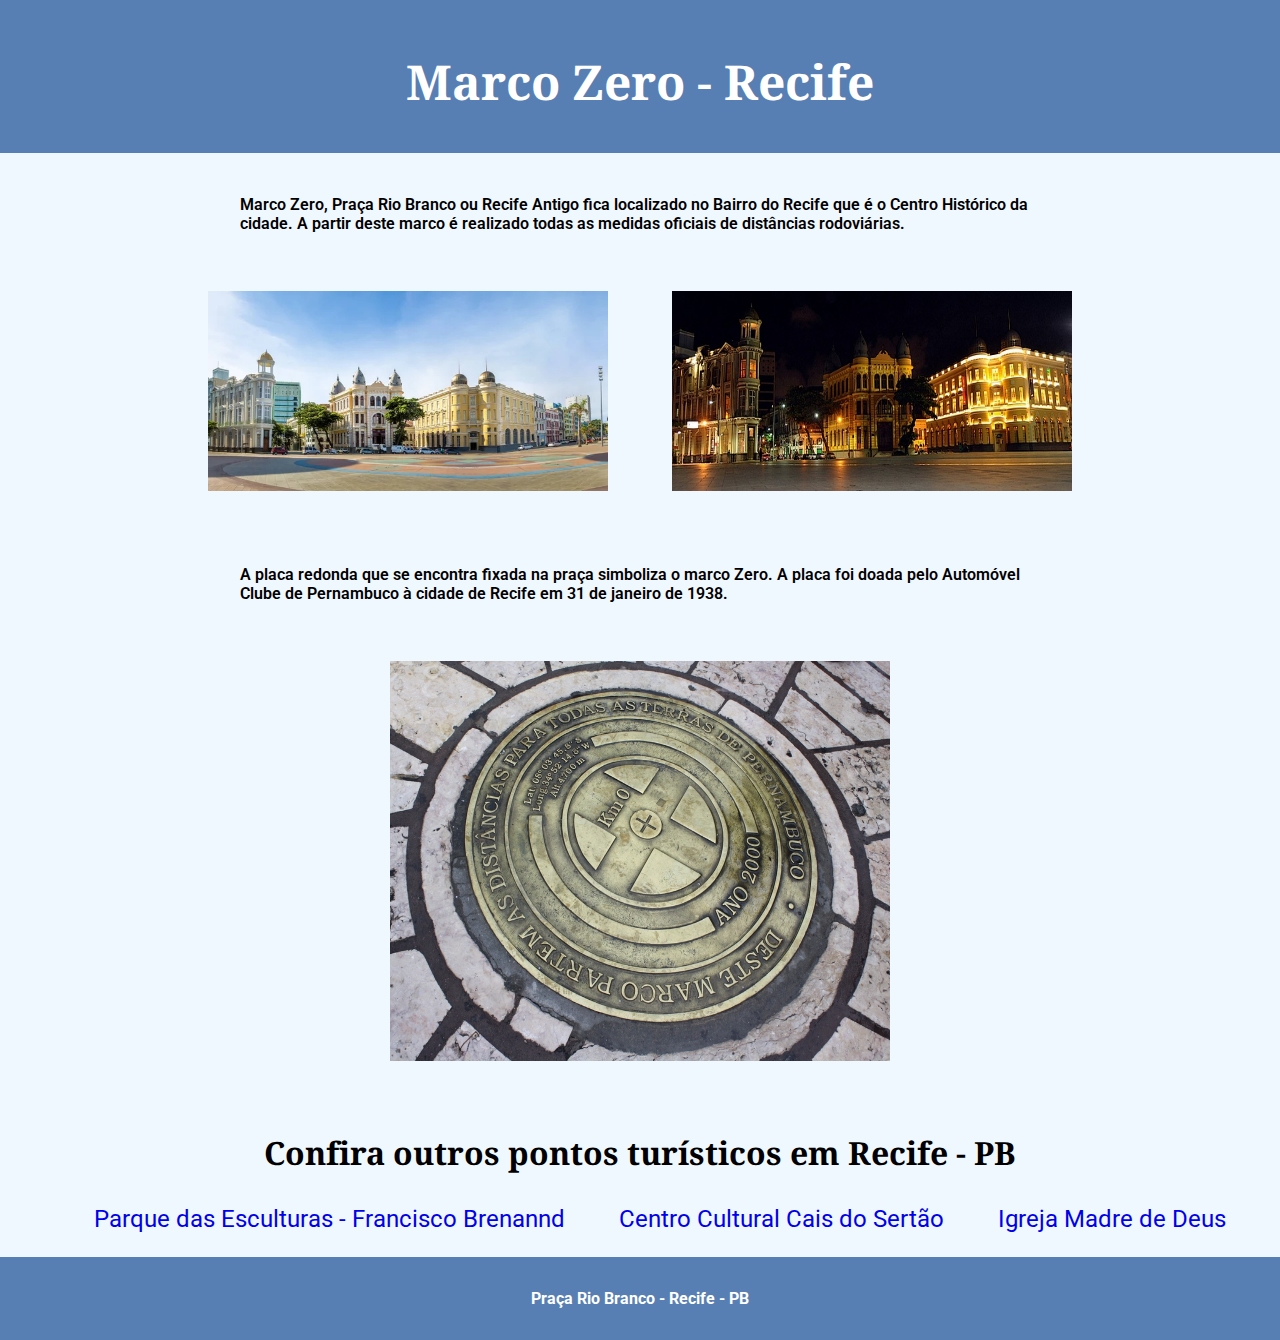
<file: marco_zero/index.html>
<!DOCTYPE html>
<html lang="en">

<head>
    <meta charset="UTF-8">
    <meta http-equiv="X-UA-Compatible" content="IE=edge">
    <meta name="viewport" content="width=device-width, initial-scale=1.0">
    <link rel="stylesheet" href="./css/style.css">
    <title>Home</title>

    <!-- Google Fonts -->
    <link rel="preconnect" href="https://fonts.googleapis.com">
    <link rel="preconnect" href="https://fonts.gstatic.com" crossorigin>
    <link
        href="https://fonts.googleapis.com/css2?family=Noto+Serif+Khojki:wght@400;500&family=Roboto:ital,wght@1,300&display=swap"
        rel="stylesheet">
</head>

<body id="container">

    <header>
        <h1 class="title">Marco Zero - Recife</h1>
    </header>

    <main>
        <section>
            <p>
                Marco Zero, Praça Rio Branco ou Recife Antigo fica localizado no Bairro do Recife que é o Centro
                Histórico da cidade.
                A partir deste marco é realizado todas as medidas oficiais de distâncias rodoviárias.
            </p>
            <div class="image-div">
                <img class="image" src="./img/praca-rio-branco.jpg"
                    alt="Imagem Praça Rio Branco em Recife no Pernambuco durante o dia" width="400" height="200">
                <img class="image" src="./img/praca-marco-zero.jpg"
                    alt="Imagem Praça Rio Branco em Recife no Pernambuco durante a noite" width="400" height="200">
            </div>
        </section>
        <section>
            <p>
                A placa redonda que se encontra fixada na praça simboliza o marco Zero.
                A placa foi doada pelo Automóvel Clube de Pernambuco à cidade de Recife em 31 de janeiro de 1938.
            </p>

            <div class="image-div">
                <img class="image" src="./img/marco-zero.png" alt="Placa redonda que simboliza o Marco Zero" width="500"
                    height="400">
            </div>
        </section>
        <section>
            <h2 class="subtitle">Confira outros pontos turísticos em Recife - PB</h2>
            <ul>
                <li><a href="./parque.html">Parque das Esculturas - Francisco Brenannd</a></li>
                <li><a href="./museu.html">Centro Cultural Cais do Sertão</a></li>
                <li><a href="./igreja.html">Igreja Madre de Deus</a></li>
            </ul>
        </section>
    </main>

    <footer>
        Praça Rio Branco - Recife - PB
    </footer>
</body>

</html>
</file>
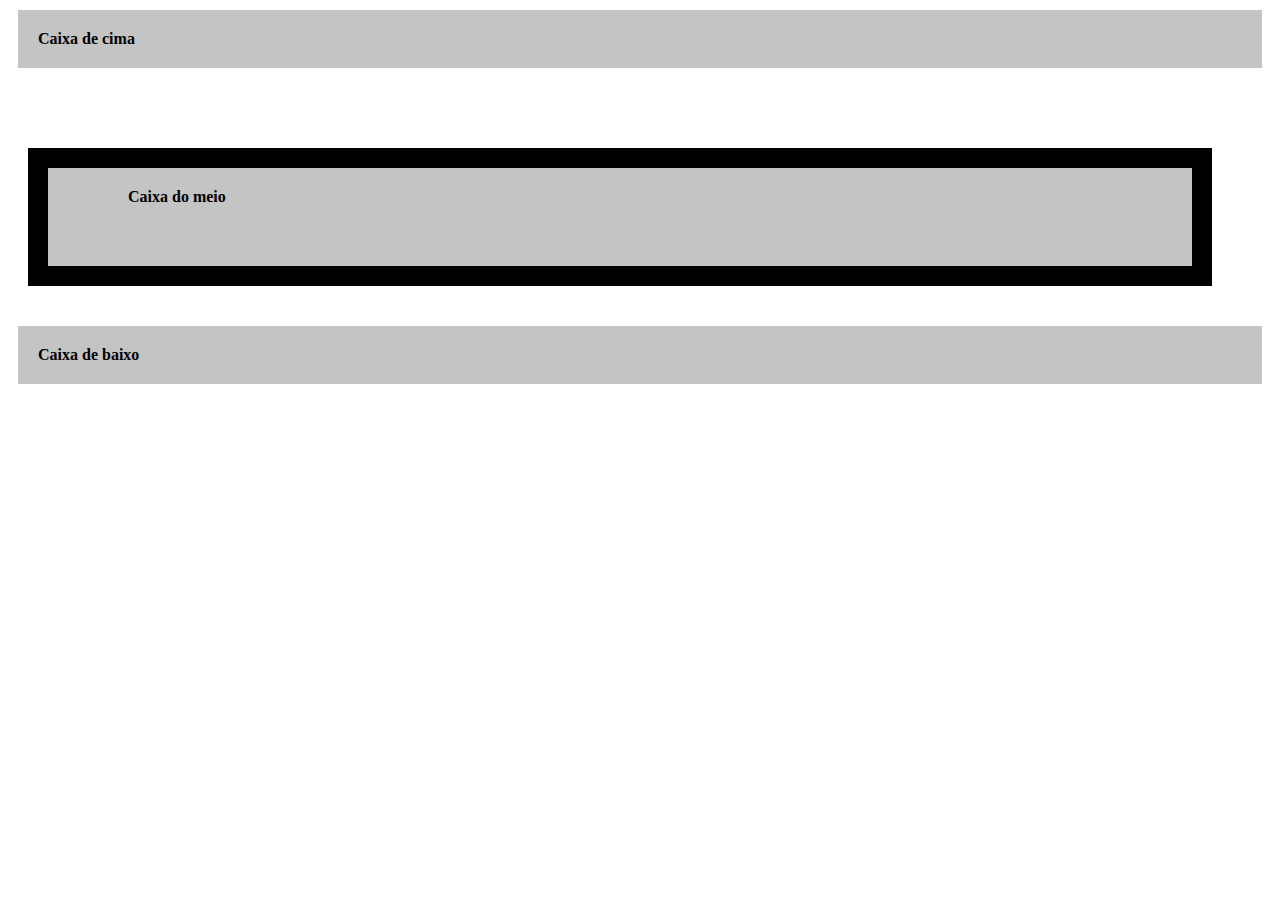
<file: atividades_extras/30_11_22/index.html>
<!DOCTYPE html>
<html lang="en">
<head>
    <meta charset="UTF-8">
    <meta http-equiv="X-UA-Compatible" content="IE=edge">
    <meta name="viewport" content="width=device-width, initial-scale=1.0">
    <link rel="stylesheet" href="./style.css">
    <title>Modelo de Caixa</title>
</head>
<body>
    
    <div>Caixa de cima</div>
    <div class="caixa-meio">Caixa do meio</div>
    <div>Caixa de baixo</div>

</body>
</html>
</file>
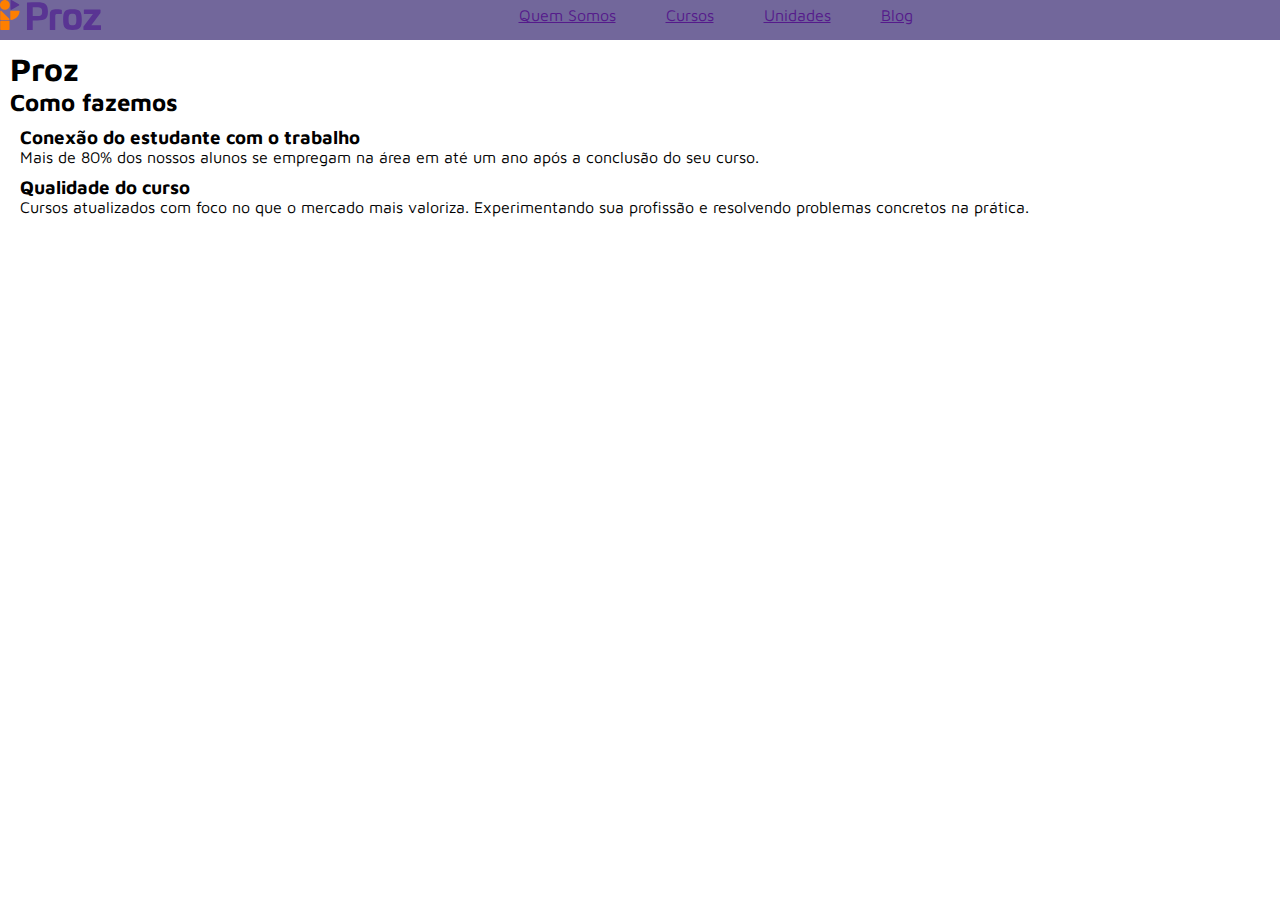
<file: aulas/aula_01_12_22/index.html>
<!DOCTYPE html>
<html lang="en">

<head>
  <meta charset="UTF-8">
  <meta http-equiv="X-UA-Compatible" content="IE=edge">
  <meta name="viewport" content="width=device-width, initial-scale=1.0">
  <!-- Links do Google Fonts -->
  <link rel="preconnect" href="https://fonts.googleapis.com">
  <link rel="preconnect" href="https://fonts.gstatic.com" crossorigin>
  <link href="https://fonts.googleapis.com/css2?family=Maven+Pro&display=swap" rel="stylesheet">
  <!-- Link do nosso arquivo CSS -->
  <link rel="stylesheet" href="style.css">
  <title>Proz Educação</title>
</head>

<body>
  <header>
    <img src="./img/logotipo_proz.svg" alt="logotipo da Proz Educação">
    <nav>
      <ul>
        <li>
          <a href="">Quem Somos</a>
        </li>
        <li>
          <a href="">Cursos</a>
        </li>
        <li>
          <a href="">Unidades</a>
        </li>
        <li>
          <a href="">Blog</a>
        </li>
      </ul>
    </nav>
  </header>
  <main>
    <h1>Proz</h1>
    <h2>Como fazemos</h2>
    <section>
      <div>
        <h3>Conexão do estudante com o trabalho</h3>
        <p>Mais de 80% dos nossos alunos se empregam na área em até um ano após a conclusão do seu curso.</p>
      </div>
      <div>
        <h3>Qualidade do curso</h3>
        <p>Cursos atualizados com foco no que o mercado mais valoriza. Experimentando sua profissão e resolvendo problemas
          concretos na prática.</p>
      </div>
    </section>
  </main>
  <footer>

  </footer>
</body>

</html>
</file>
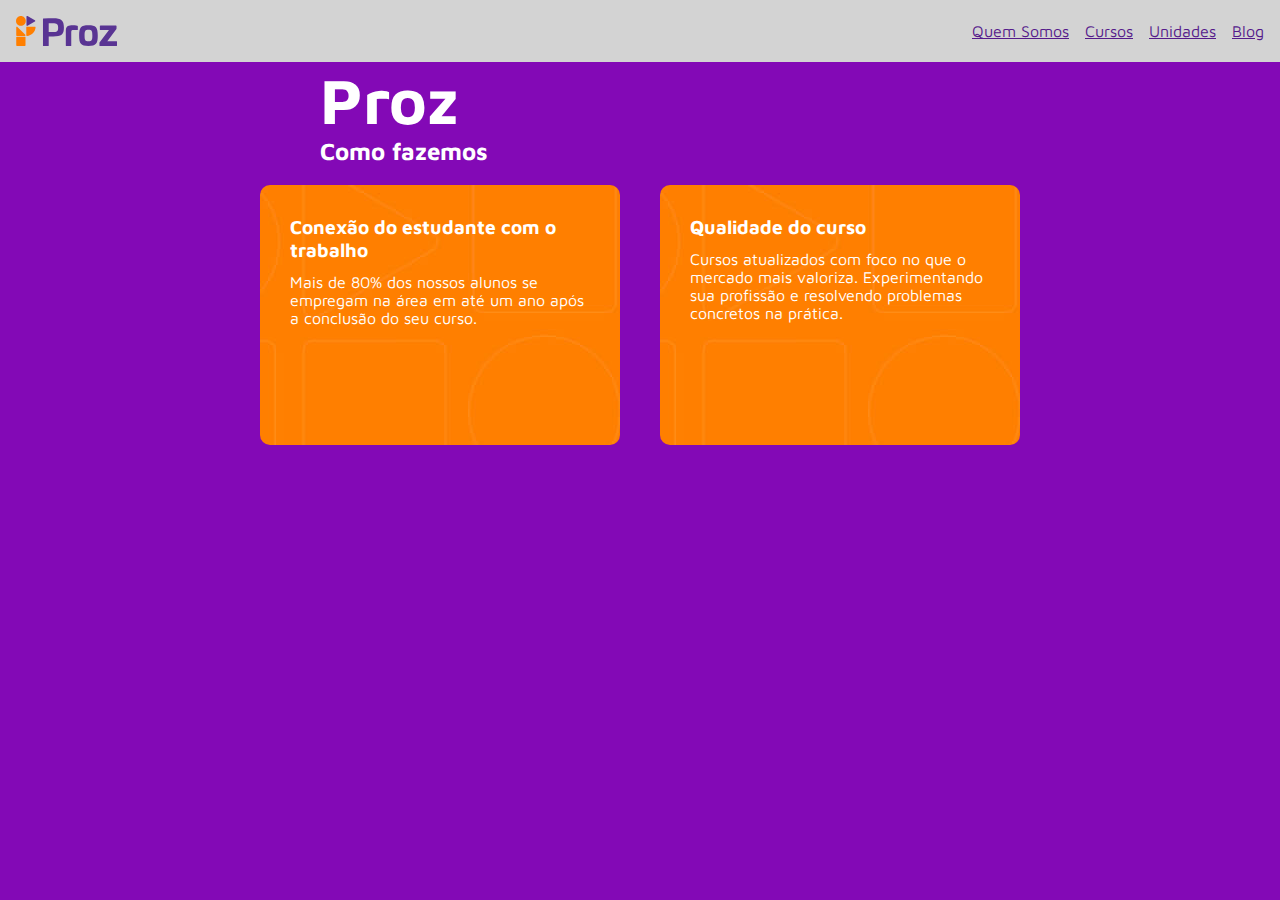
<file: aulas/aula_06_12_22/index.html>
<!DOCTYPE html>
<html lang="en">

<head>
  <meta charset="UTF-8">
  <meta http-equiv="X-UA-Compatible" content="IE=edge">
  <meta name="viewport" content="width=device-width, initial-scale=1.0">
  <!-- Links do Google Fonts -->
  <link rel="preconnect" href="https://fonts.googleapis.com">
  <link rel="preconnect" href="https://fonts.gstatic.com" crossorigin>
  <link href="https://fonts.googleapis.com/css2?family=Maven+Pro&display=swap" rel="stylesheet">
  <!-- Link do nosso arquivo CSS -->
  <link rel="stylesheet" href="style.css">
  <title>Proz Educação</title>
</head>

<body>
  <header>
    <img src="./img/logotipo_proz.svg" alt="logotipo da Proz Educação">
    <nav>
      <ul>
        <li>
          <a href="">Quem Somos</a>
        </li>
        <li>
          <a href="">Cursos</a>
        </li>
        <li>
          <a href="">Unidades</a>
        </li>
        <li>
          <a href="">Blog</a>
        </li>
      </ul>
    </nav>
  </header>
  <main>
    <h1>Proz</h1>
    <h2>Como fazemos</h2>
    <section>
      <div class="back-image">
        <h3>Conexão do estudante com o trabalho</h3>
        <p class="text">Mais de 80% dos nossos alunos se empregam na área em até um ano após a conclusão do seu curso.</p>
      </div>
      <div class="back-image">
        <h3>Qualidade do curso</h3>
        <p class="text">Cursos atualizados com foco no que o mercado mais valoriza. Experimentando sua profissão e resolvendo problemas
          concretos na prática.</p>
      </div>
    </section>
  </main>
  <footer>

  </footer>
</body>

</html>
</file>
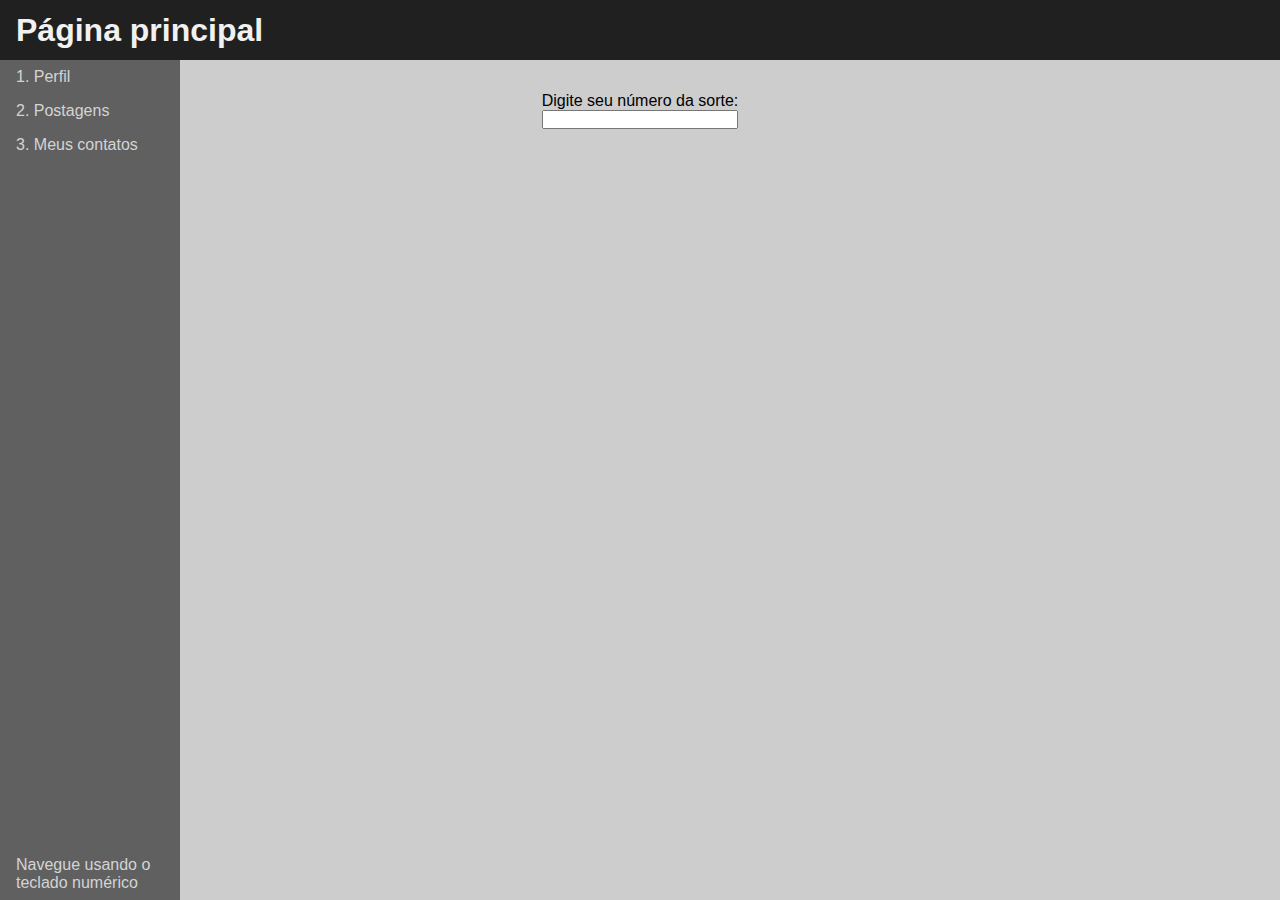
<file: aulas/aula_10_01_23/index.html>
<!DOCTYPE html>
<html lang="en">
<head>
  <meta charset="UTF-8">
  <meta http-equiv="X-UA-Compatible" content="IE=edge">
  <meta name="viewport" content="width=device-width, initial-scale=1.0">
  <link rel="stylesheet" href="style.css">
  <script src="script.js" defer></script>
  <title>Página principal</title>
</head>
<body>
  <header>
    <h1>Página principal</h1>
  </header>
  <main class="index-main">
    <nav>
      <ol id="nav-principal">
        <li><a id="link-perfil" href="">Perfil</a></li>
        <li><a href="">Postagens</a></li>
        <li><a href="">Meus contatos</a></li>
        <li class="nav-orientacao">Navegue usando o teclado numérico</li>
      </ol>
      <ol id="nav-perfil">
        <li><a id="link-perfil-dados" href="./perfil-dados.html">Meus dados</a></li>
        <li><a href="">Logout</a></li>
      </ol>
    </nav>
    <form action="">
      <label for="numero-da-sorte">Digite seu número da sorte:</label>
      <input type="number" name="numero-da-sorte" id="numero-da-sorte">
    </form>
  </main>
</body>
</html>
</file>
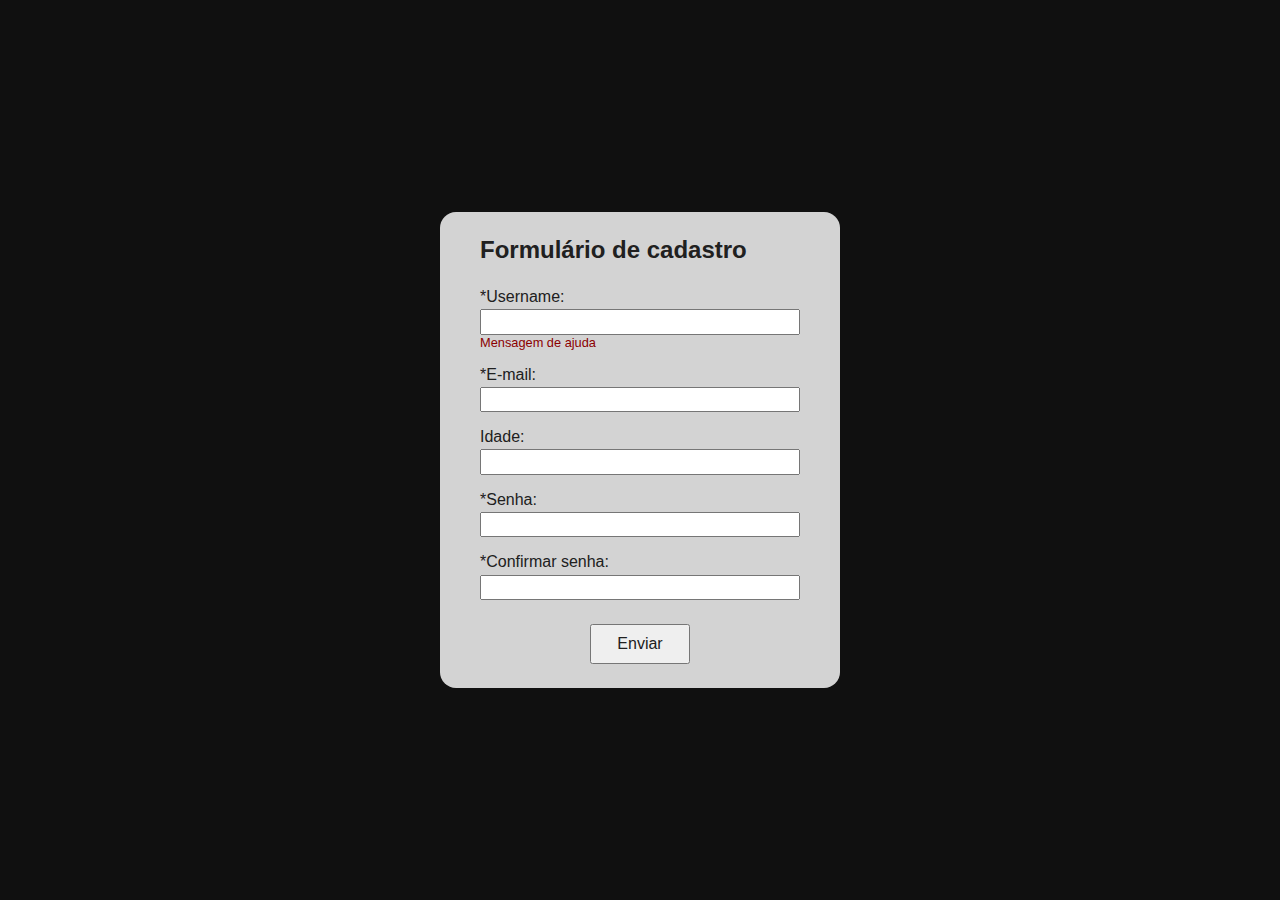
<file: aulas/aula_12_01_23/index.html>
<!DOCTYPE html>
<html lang="en">
<head>
  <meta charset="UTF-8">
  <meta http-equiv="X-UA-Compatible" content="IE=edge">
  <meta name="viewport" content="width=device-width, initial-scale=1.0">
  <link rel="stylesheet" href="style.css">
  <script src="script.js" defer></script>
  <title>Validação de formulário</title>
</head>
<body>
  <form action="">
    <h2>Formulário de cadastro</h2>
    <label for="username">*Username:</label>
    <input type="text" id="username" name="username" class="">
    <p id="username-helper" class="helper-text visible">Mensagem de ajuda</p>

    <label for="email">*E-mail:</label>
    <input type="email" id="email" name="email" class="">
    <p id="email-helper" class="helper-text ">Mensagem de ajuda</p>

    <label for="idade" class="">Idade:</label>
    <input type="number" id="idade" name="idade">
    <p id="idade-helper" class="helper-text">Mensagem de ajuda</p>

    <label for="senha">*Senha:</label>
    <input type="password" id="senha" name="senha">
    <p id="senha-helper" class="helper-text">Mensagem de ajuda</p>

    <label for="confirma-senha">*Confirmar senha:</label>
    <input type="password" id="confirma-senha" name="confirma-senha">
    <p id="confirma-senha-helper" class="helper-text">Mensagem de ajuda</p>

    <button type="submit">Enviar</button>
  </form>
</body>
</html>
</file>
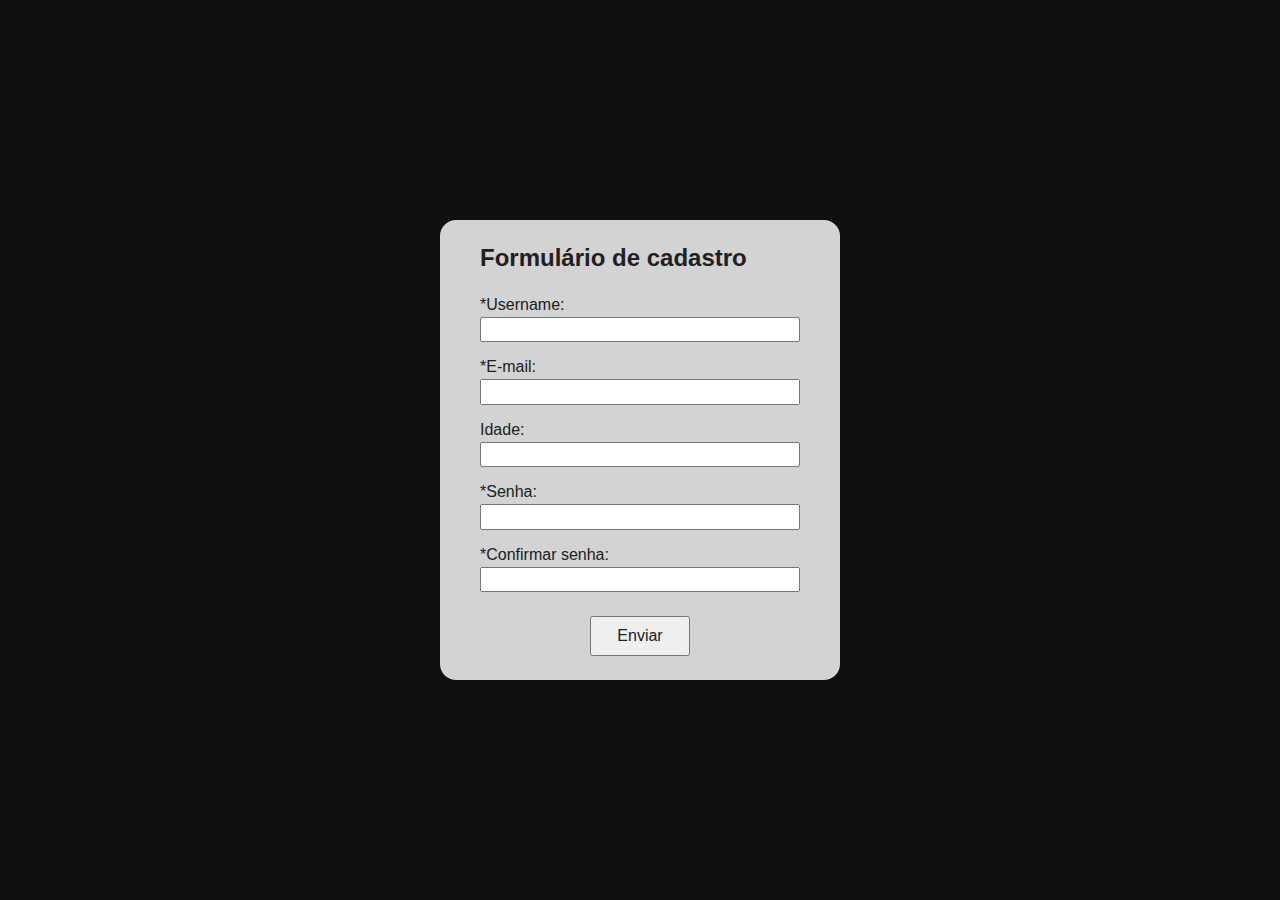
<file: aulas/aula_17_01_23/index.html>
<!DOCTYPE html>
<html lang="en">
<head>
  <meta charset="UTF-8">
  <meta http-equiv="X-UA-Compatible" content="IE=edge">
  <meta name="viewport" content="width=device-width, initial-scale=1.0">
  <link rel="stylesheet" href="style.css">
  <script src="script.js" defer></script>
  <title>Validação de formulário</title>
</head>
<body>
  <form action="">
    <h2>Formulário de cadastro</h2>
    <label for="username">*Username:</label>
    <input type="text" id="username" name="username">
    <p id="username-helper" class="helper-text">Mensagem de ajuda</p>

    <label for="email">*E-mail:</label>
    <input type="email" id="email" name="email">
    <p id="email-helper" class="helper-text">Mensagem de ajuda</p>

    <label for="idade">Idade:</label>
    <input type="number" id="idade" name="idade">
    <p id="idade-helper" class="helper-text">Mensagem de ajuda</p>

    <label for="senha">*Senha:</label>
    <input type="password" id="senha" name="senha">
    <p id="senha-helper" class="helper-text">Mensagem de ajuda</p>

    <label for="confirma-senha">*Confirmar senha:</label>
    <input type="password" id="confirma-senha" name="confirma-senha">
    <p id="confirma-senha-helper" class="helper-text">Mensagem de ajuda</p>

    <button type="submit">Enviar</button>
  </form>
</body>
</html>
</file>
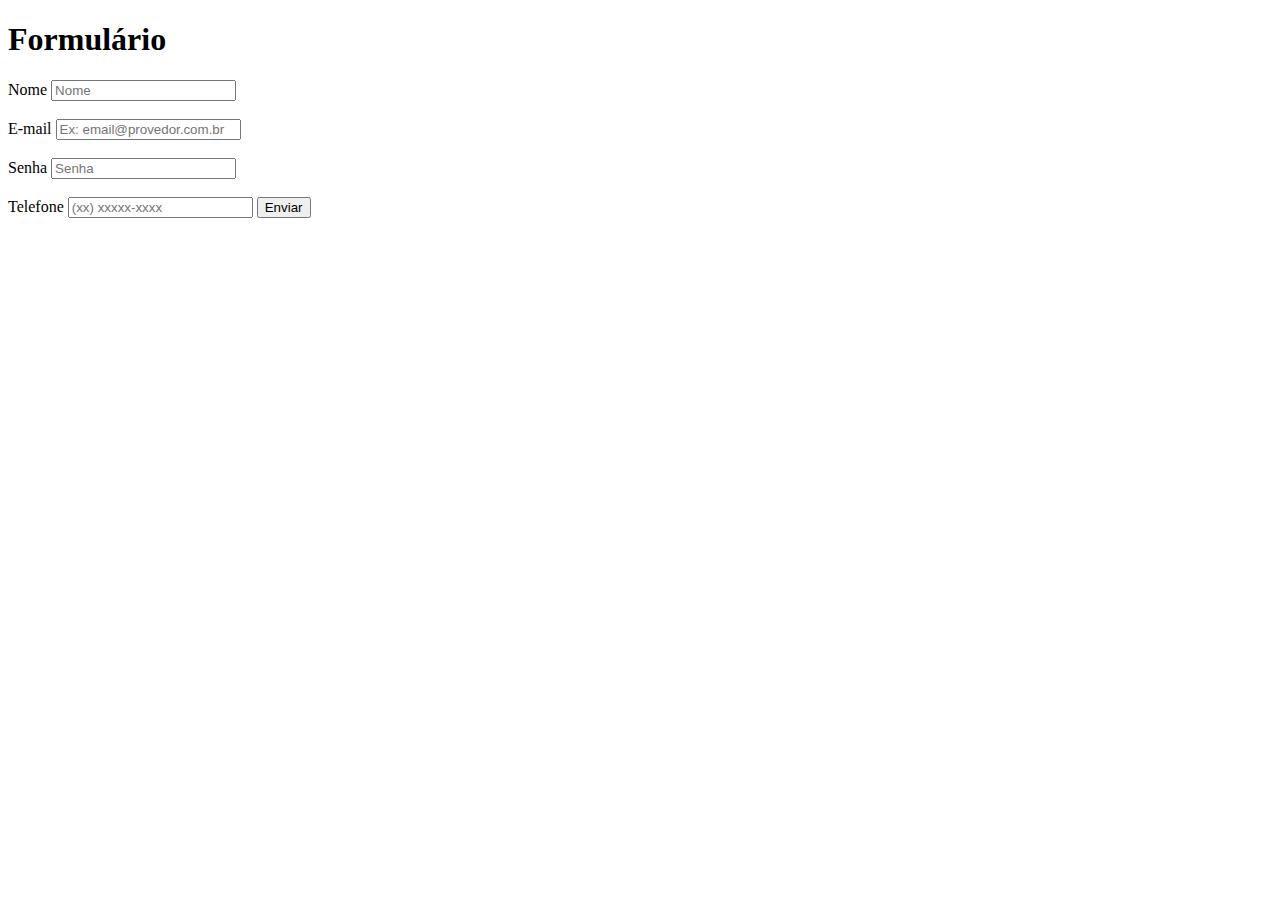
<file: aulas/aula_24_11_22/index.html>
<!DOCTYPE html>
<html lang="en">
<head>
    <meta charset="UTF-8">
    <meta http-equiv="X-UA-Compatible" content="IE=edge">
    <meta name="viewport" content="width=device-width, initial-scale=1.0">
    <title>Document</title>
</head>
<body>
    <h1>Formulário</h1>
    <form action="">
        <label for="nome">Nome</label>
        <input type="text" placeholder="Nome" id="nome">
        <br/><br/>
        <label for="email">E-mail</label>
        <input type="email" placeholder="Ex: email@provedor.com.br" id="email">
        <br/><br/>
        <label for="senha">Senha</label>
        <input type="password" placeholder="Senha" id="senha">
        <br/><br/>
        <label for="telefone">Telefone</label>
        <input type="tel" placeholder="(xx) xxxxx-xxxx" id="telefone">

        <button type="submit">Enviar</button>
    </form>
    <section>

    </section>
</body>
</html>
</file>
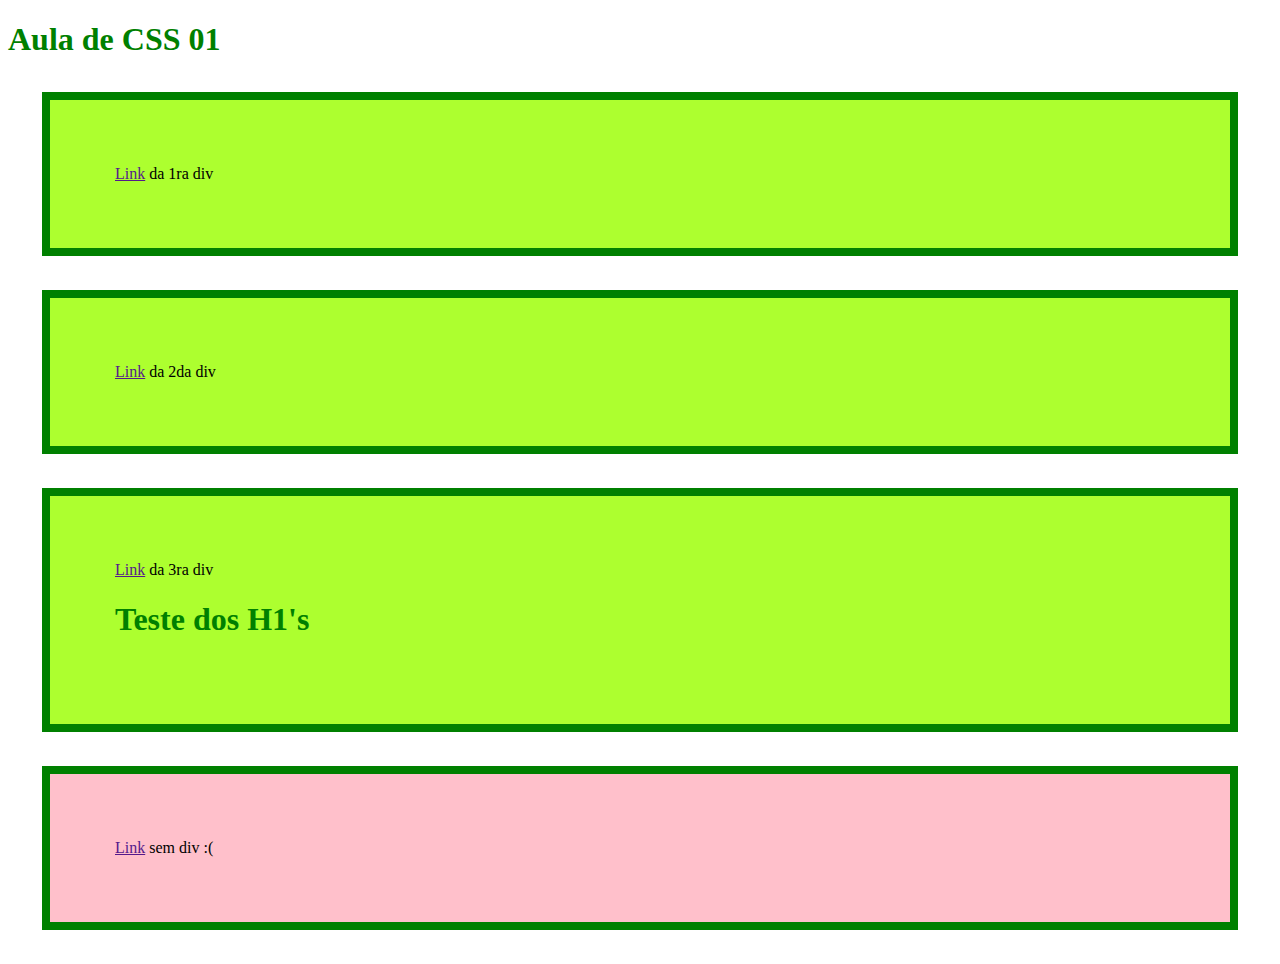
<file: aulas/aula_29_11_22/index.html>
<!DOCTYPE html>
<html lang="en">
<head>
  <meta charset="UTF-8">
  <meta http-equiv="X-UA-Compatible" content="IE=edge">
  <meta name="viewport" content="width=device-width, initial-scale=1.0">
  <link rel="stylesheet" href="style.css">
  <title>Aula CSS 01</title>
</head>
<body>
  <h1>Aula de CSS 01</h1>
  <div>
    <a href="">Link</a> da 1ra div
  </div>
  <div class="caixa">
    <a href="">Link</a> da 2da div
  </div>
  <div class="caixa" id="ultima-caixa">
    <a href="">Link</a> da 3ra div
    <h1>Teste dos H1's</h1>
  </div>

  <p>
    <a href="">Link</a> sem div :(
  </p>
</body>
</html>
</file>
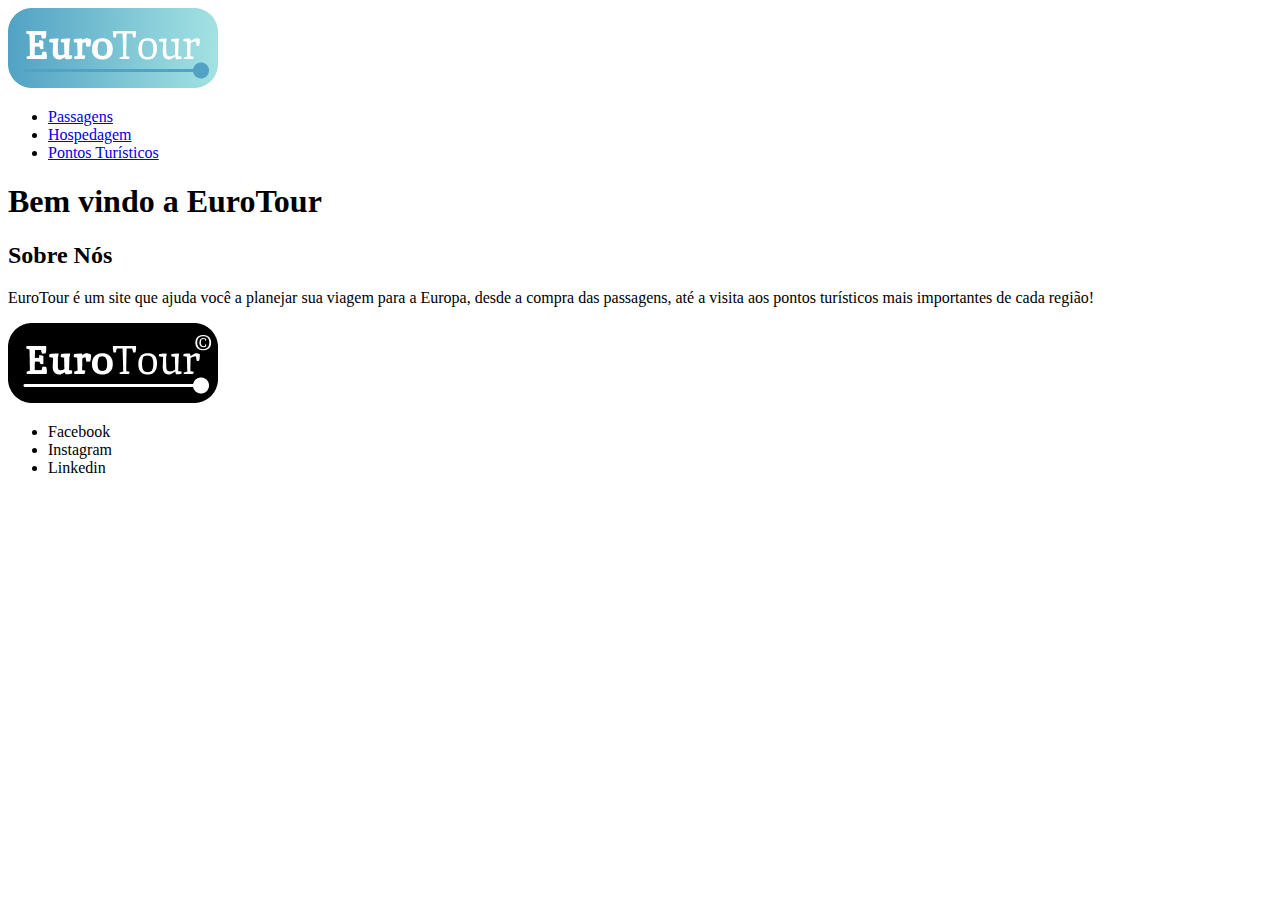
<file: HTML/code_park/eurotour/index.html>
<!DOCTYPE html>
<html lang="en">

<head>
    <meta charset="UTF-8">
    <meta http-equiv="X-UA-Compatible" content="IE=edge">
    <meta name="viewport" content="width=device-width, initial-scale=1.0">
    <title>EuroTour!</title>
</head>

<body>
    <header>
        <img src="./img/eurotour-logo-cor.png" alt="Logo colorida">
        <nav>
            <ul>
                <li><a href="./passagens.html">Passagens</a></li>
                <li><a href="./hospedagem.html">Hospedagem</a></li>
                <li><a href="./ponto_turistico.html">Pontos Turísticos</a></li>
            </ul>
        </nav>
    </header>

    <div>
        <main>
            <h1>Bem vindo a EuroTour</h1>
            <section>
                <h2>Sobre Nós</h2>
                <p>
                    EuroTour é um site que ajuda você a planejar sua viagem para a Europa, desde a compra das passagens,
                    até a visita aos pontos turísticos mais importantes de cada região!
                </p>
            </section>
        </main>
        <footer>
            <img src="./img/eurotour-logo-pb.png" alt="Logo eurotour preto e branco">
            <ul>
                <li>Facebook</li>
                <li>Instagram</li>
                <li>Linkedin</li>
            </ul>
        </footer>
    </div>
</body>


</html>
</file>
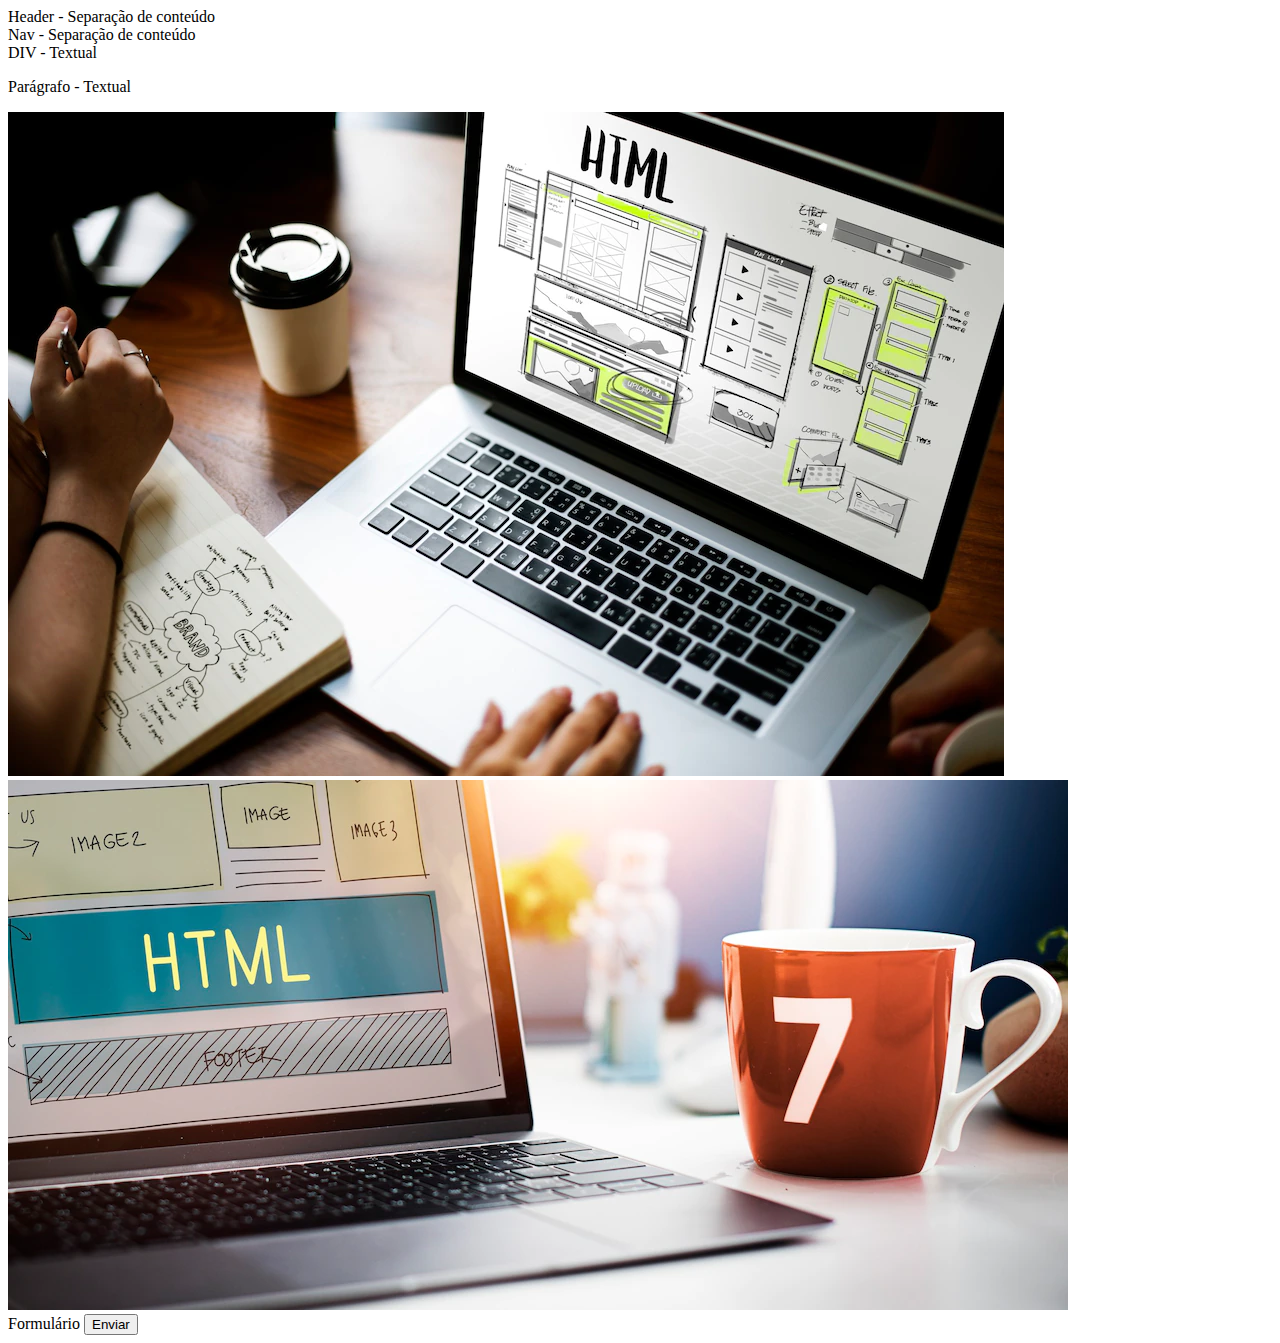
<file: HTML/tags_utilizadas.html>
<!DOCTYPE html>
<html>
<head>
    <meta charset="UTF-8">
    <meta http-equiv="X-UA-Compatible" content="IE=edge">
    <meta name="viewport" content="width=device-width, initial-scale=1.0">
    <title> Tags mais Utilizadas - Metadados</title>
</head>
<body>
    <header> Header - Separação de conteúdo </header>
    <nav>Nav - Separação de conteúdo</nav>
    <div>
        DIV - Textual
        <p> Parágrafo - Textual </p>
    </div>
    <img src="./html.webp" alt="HTML">
    <img src="./html2.webp" alt="HTML2">

    <form>
        <label>Formulário</label>
        <button>Enviar</button>
    </form>

</body>
</html>
</file>
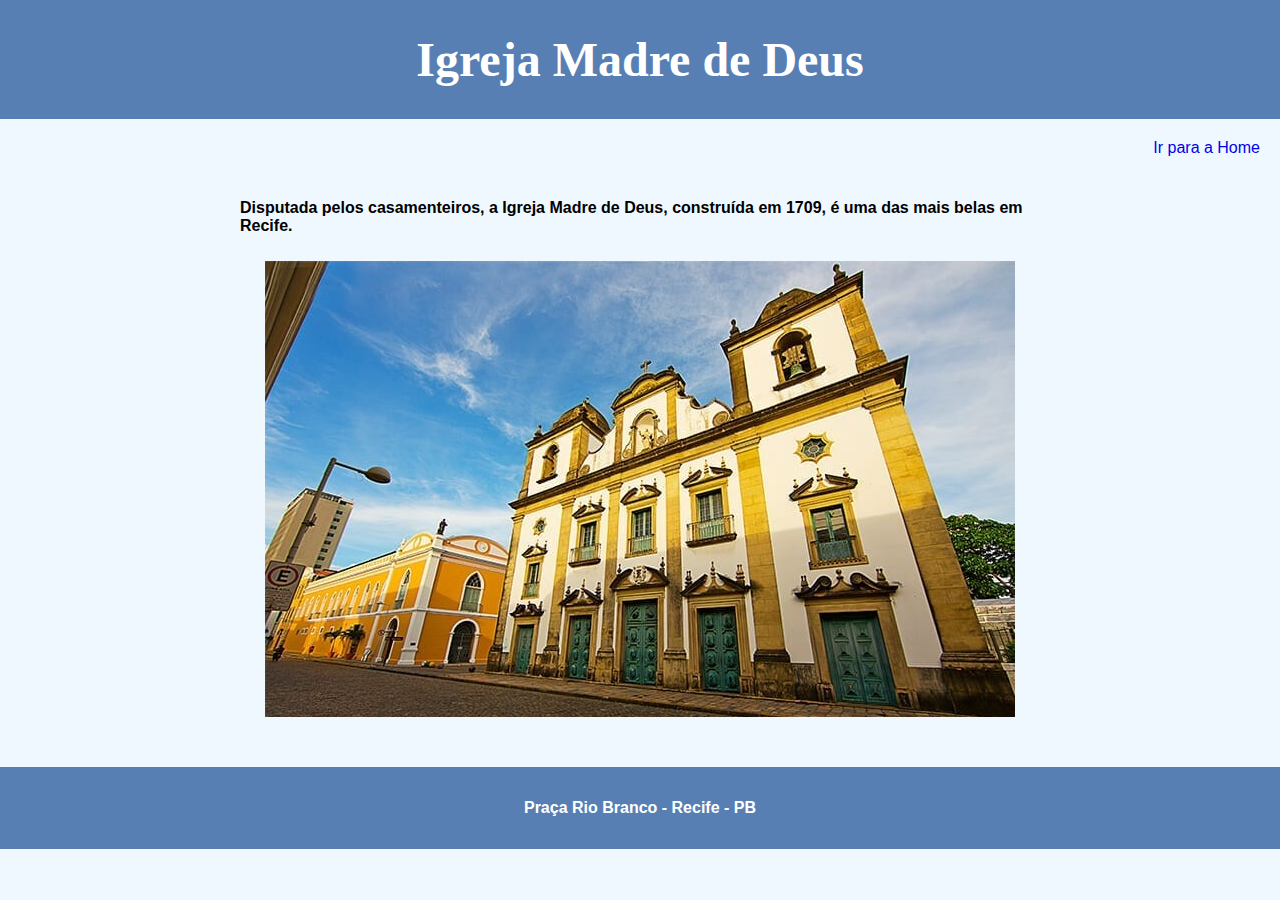
<file: marco_zero/igreja.html>
<!DOCTYPE html>
<html lang="en">

<head>
    <meta charset="UTF-8">
    <meta http-equiv="X-UA-Compatible" content="IE=edge">
    <meta name="viewport" content="width=device-width, initial-scale=1.0">
    <link rel="stylesheet" href="./css/style.css">
    <title>Igreja Madre de Deus</title>
</head>

<body id="container">
    <header>
        <h1 class="title">
            Igreja Madre de Deus
        </h1>
    </header>

    <a class="link-home" href="./index.html">Ir para a Home</a>

    <section>
        <p>
            Disputada pelos casamenteiros, a Igreja Madre de Deus, construída em 1709, é uma das mais belas em Recife.
        </p>

        <div class="image-div image-page">
            <img src="./img/igreja-madre-de-deus-recife-antigo.jpg" alt="">
        </div>
    </section>

    <footer>
        Praça Rio Branco - Recife - PB
    </footer>
</body>

</html>
</file>
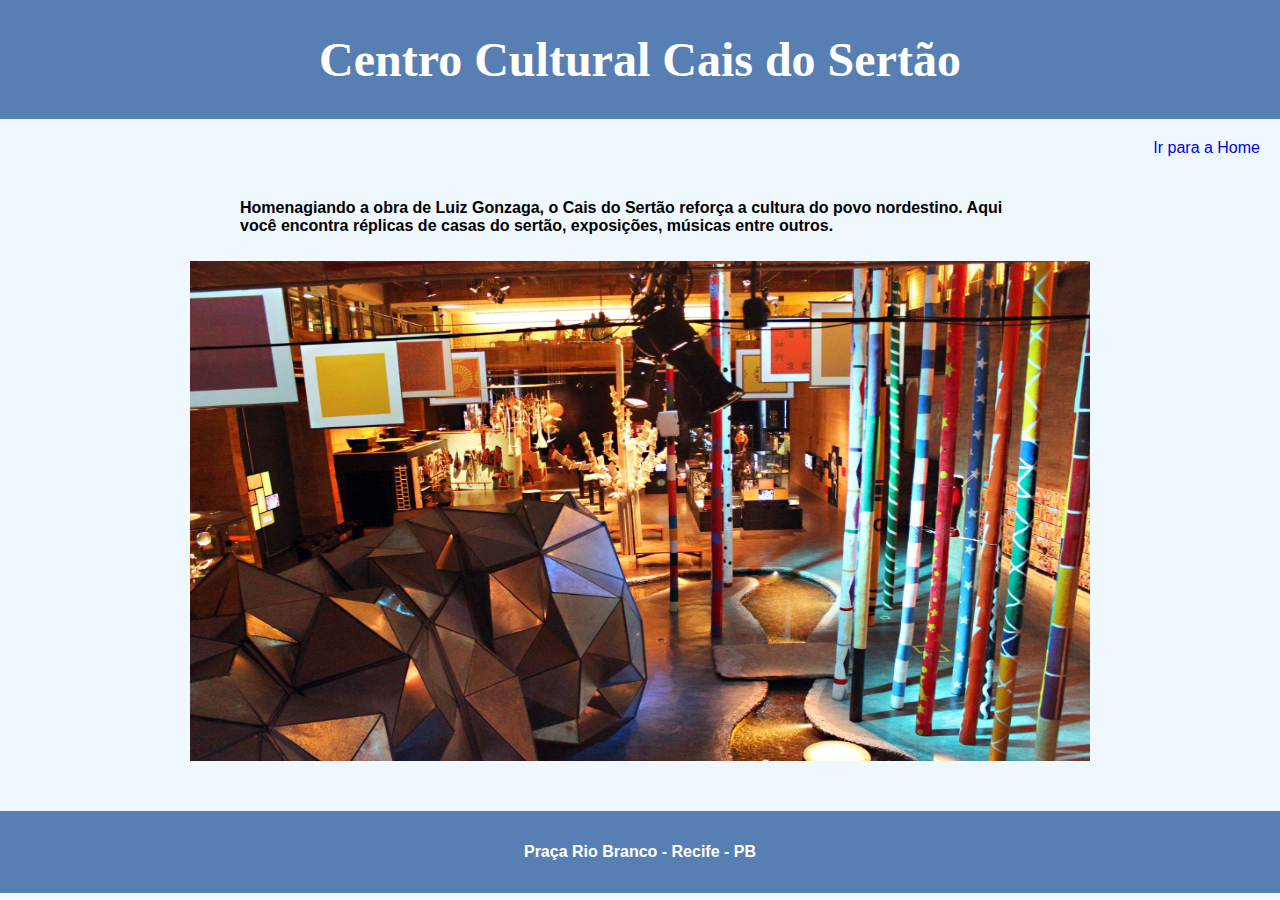
<file: marco_zero/museu.html>
<!DOCTYPE html>
<html lang="en">

<head>
    <meta charset="UTF-8">
    <meta http-equiv="X-UA-Compatible" content="IE=edge">
    <meta name="viewport" content="width=device-width, initial-scale=1.0">
    <link rel="stylesheet" href="./css/style.css">
    <title>Centro Cultural Cais do Sertão</title>
</head>

<body id="container">
    <header>
        <h1 class="title">
            Centro Cultural Cais do Sertão
        </h1>
    </header>

    <a class="link-home" href="./index.html">Ir para a Home</a>

    <section>
        <p>
            Homenagiando a obra de Luiz Gonzaga, o Cais do Sertão reforça a cultura do povo nordestino.
            Aqui você encontra réplicas de casas do sertão, exposições, músicas entre outros.
        </p>

        <div class="image-div image-page">
            <img src="./img/cais-do-sertão-museu.jpg" alt="Imagem do Centro Cultural Cais do Sertão" width="900"
                height="500">
        </div>
    </section>

    <footer>
        Praça Rio Branco - Recife - PB
    </footer>
</body>

</html>
</file>
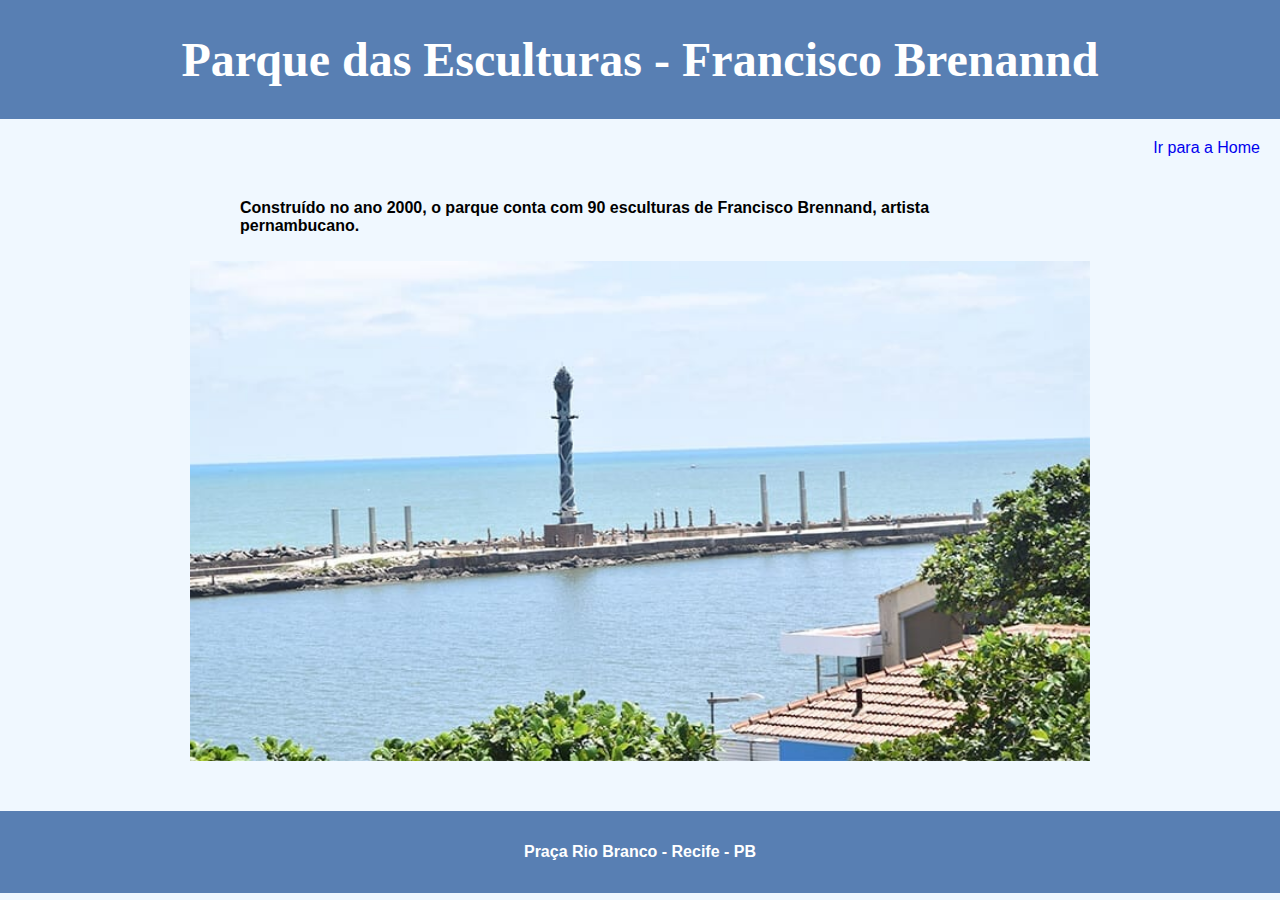
<file: marco_zero/parque.html>
<!DOCTYPE html>
<html lang="en">

<head>
    <meta charset="UTF-8">
    <meta http-equiv="X-UA-Compatible" content="IE=edge">
    <meta name="viewport" content="width=device-width, initial-scale=1.0">
    <link rel="stylesheet" href="./css/style.css">
    <title>Parque das Esculturas - Francisco Brenannd</title>
</head>

<body id="container">
    <header>
        <h1 class="title">Parque das Esculturas - Francisco Brenannd</h1>
    </header>

    <a class="link-home" href="./index.html">Ir para a Home</a>

    <section class="sec">
        <p>
            Construído no ano 2000, o parque conta com 90 esculturas de Francisco Brennand, artista pernambucano.
        </p>
        <div class="image-div image-page">
            <img src="./img/parque-das-esculturas-francisco-brennand-recife-antigo.jpg"
                alt="Imagem do Parque das Esculturas - Francisco Brenannd" width="900" height="500">
        </div>
    </section>

    <footer>
        Praça Rio Branco - Recife - PB
    </footer>
</body>

</html>
</file>
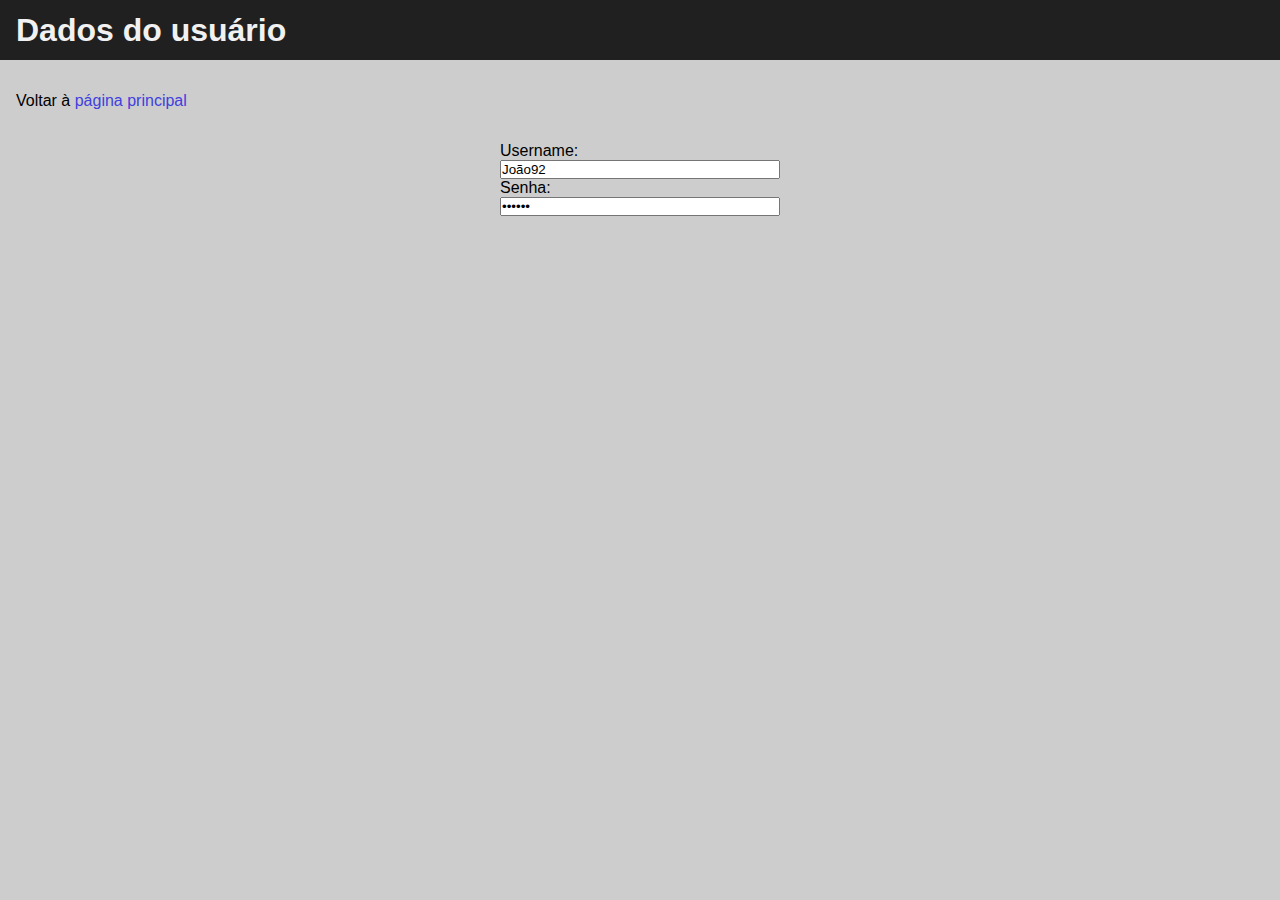
<file: aulas/aula_10_01_23/perfil-dados.html>
<!DOCTYPE html>
<html lang="en">
<head>
  <meta charset="UTF-8">
  <meta http-equiv="X-UA-Compatible" content="IE=edge">
  <meta name="viewport" content="width=device-width, initial-scale=1.0">
  <link rel="stylesheet" href="style.css">
  <title>Dados do perfil</title>
</head>
<body>
  <header>
    <h1>Dados do usuário</h1>
  </header>
  <main class="perfil-main">
    <p>
      Voltar à <a href="./index.html">página principal</a>
    </p>
    <form action="">
      <label for="username">Username:</label>
      <input type="text" id="username" name="username" value="João92">
      <label for="senha">Senha:</label>
      <input type="password" id="senha" name="senha" value="123456">
    </form>
  </main>
</body>
</html>
</file>
<file: marco_zero/css/style.css>
#container{
    background-color: aliceblue;
    margin: 0;
    padding: 0;
    font-family: 'Roboto', sans-serif;
}

header{
    background-color: #587fb3;
    display: flex;
    justify-content: center;

}

.title{
    text-align: center;
    font-size: 3rem;
    font-family: 'Noto Serif Khojki', serif;
    color: white;
}

p{
    width: 800px;
    margin: 2em auto 1em;
    padding: 10px;
    font-weight: 600;
}

.image-div{
    display: flex;
    justify-content: center;
}

.image{
    margin: 2em;
}

.subtitle{
    text-align: center;
    font-size: 2rem;
    font-family: 'Noto Serif Khojki', serif;
}

ul{
    display: flex;
    list-style: none;
    align-items: center;
    font-size: 1.5em;
    justify-content: space-evenly;
}

footer{
    display: flex;
    justify-content: center;
    font-weight: bold;
    padding: 2em;
    background-color: #587fb3;
    color: white;
}

a{
    text-decoration: none;
}

a:visited{
    color: blue;
}

.link-home{
    display: flex;
    margin: 20px;
    flex-direction: row-reverse;
}

.image-page{
    margin-bottom: 50px;
}



/* font-family: 'Noto Serif Khojki', serif;
font-family: 'Roboto', sans-serif; */
</file>
<file: atividades_extras/30_11_22/style.css>
div{
    background-color: #c4c4c4;
    padding: 20px 20px 20px 20px;
    margin: 10px 10px 10px 10px;
    font-weight: bold;

}
.caixa-meio{
    padding: 20px 40px 60px 80px;
    margin: 80px 60px 40px 20px;
    border: 20px solid black;
}
</file>
<file: aulas/aula_01_12_22/style.css>
* {
  font-family: 'Maven Pro', sans-serif;
  margin: 0;
  padding: 0;
}

header{
  background-color: rgb(114, 103, 155);
  display: flex;
  margin-bottom: 10px;
  padding-bottom: 10px;  
}

nav{
  display: flex;
  width: 100%;
  justify-content: center;
  align-items: center;
}

ul{
  display: flex;
  list-style: none;
}

li{
  margin-left: 50px;
}

main, div{
  margin: 10px;
}
</file>
<file: aulas/aula_06_12_22/style.css>
* {
  font-family: 'Maven Pro', sans-serif;
  margin: 0;
  padding: 0;
}

body{
  background-color: #8309B6;
}

header {
  background-color: lightgray;
  display: flex;
  justify-content: space-between;
  padding: 16px;
  /* margin-bottom: 16px; */
}

/* nav {
  background-color: #EF7D19;
} */

ul {
  display: flex;
  height: 100%;
  align-items: center;
}

nav ul li {
  padding-left: 16px;
  list-style-type: none;
}

main{
  color: white;
  display: flex;
  flex-direction: column;
  align-items: center;
}

main h1{
  font-size: 4rem;
  width: 50%;
  text-align: left;
}

main h2{
  font-size: 1.5rem;
  width: 50%;
}

section{
  display: flex;
  justify-content: center;
}

.back-image{
  background-image: url("./img/bg_laranja.jpg");
  margin: 20px;
  padding: 30px;
  width: 300px;
  height: 200px;
  border-radius: 10px;
}

.back-image h3{
  font-size: 1.2rem;
  margin-bottom: 12px;
}
</file>
<file: aulas/aula_10_01_23/style.css>
* {
  margin: 0;
  padding: 0;
  box-sizing: border-box;
  font-family: Verdana, Geneva, Tahoma, sans-serif;
}

header {
  height: 60px;
  background-color: #202020;
  color: #F1F1F1;
  font-size: 1rem;
  display: flex;
  align-items: center;
  padding: 0 1rem;
}

.index-main {
  height: calc(100vh - 60px);
  display: flex;
  background-color: #CDCDCD;
}

.perfil-main {
  padding: 2rem 1rem;
  height: calc(100vh - 60px);
  background-color: #CDCDCD;
}

.perfil-main a {
  color: #4040DF
}

nav {
  height: calc(100vh - 60px);
  display: flex;
  position: absolute;
}

li {
  padding: .5rem 1rem;
  list-style-position: inside;
}

li:hover {
  background-color: rgba(0,0,0,.25);
}

a {
  text-decoration: none;
  color: inherit;
  width: 100%;
}

#nav-principal {
  width: 180px;
  background-color: #606060;
  color: #D4D4D4;
  display: flex;
  flex-direction: column;
}

.nav-orientacao {
  margin-top: auto;
  list-style-type: none;
}

#nav-perfil {
  display: none;
  background-color: #808080;
  color: #DFDFDF;
}

form {
  margin: 2rem auto;
  display: flex;
  flex-direction: column;
  max-width: 280px;
}
</file>
<file: aulas/aula_12_01_23/style.css>
* {
  margin: 0;
  padding: 0;
  box-sizing: border-box;
  font-family: Verdana, Geneva, Tahoma, sans-serif;
  color: #202020;
}

body {
  height: 100vh;
  display: flex;
  align-items: center;
  justify-content: center;
  background-color: #101010;
}

form {
  display: flex;
  flex-direction: column;
  width: 400px;
  background-color: lightgray;
  border-radius: 16px;
  padding: 1.5rem 40px;
}

h2 {
  font-size: 1.5rem;
  margin-bottom: 1.5rem;
}

label {
  margin-bottom: .2rem;
  position: relative;
}

label:not(:first-of-type){
  margin-top: 1rem;
}

input {
  padding: .2rem .5rem;
}

.helper-text {
  display: none;
  font-size: .8rem;
  color: darkred;
}

button {
  width: 100px;
  height: 40px;
  margin-top: 1.5rem;
  font-size: 1rem;
  align-self: center;
}

/* ---------- Estilos dinâmicos ---------- */
.required-popup::after {
  content: "*Campo obrigatório";
  position: absolute;
  top: 0;
  right: 0;
  color: #DFDFDF;
  font-size: .65rem;
  padding: .2rem .3rem;
  width: auto;
  display: block;
  background-color: #202020;
}

input.error {
  border: solid 2px #992020;
  background-color: #CCBBBB;
  color: #662020;
}

input.correct {
  background-color: #BBCCBB;
  border: solid 2px #206620;
  color: #206620;
}

.visible {
  display: block;
}
</file>
<file: aulas/aula_17_01_23/style.css>
* {
  margin: 0;
  padding: 0;
  box-sizing: border-box;
  font-family: Verdana, Geneva, Tahoma, sans-serif;
  color: #202020;
}

body {
  height: 100vh;
  display: flex;
  align-items: center;
  justify-content: center;
  background-color: #101010;
}

form {
  display: flex;
  flex-direction: column;
  width: 400px;
  background-color: lightgray;
  border-radius: 16px;
  padding: 1.5rem 40px;
}

h2 {
  font-size: 1.5rem;
  margin-bottom: 1.5rem;
}

label {
  margin-bottom: .2rem;
  position: relative;
}

label:not(:first-of-type){
  margin-top: 1rem;
}

input {
  padding: .2rem .5rem;
}

.helper-text {
  display: none;
  font-size: .8rem;
  color: darkred;
}

.orientacao {
  margin-top: 1.5rem;
  font-size: .7rem;
}

button {
  width: 100px;
  height: 40px;
  margin-top: 1.5rem;
  font-size: 1rem;
  align-self: center;
}

/* ---------- Estilos dinâmicos ---------- */
.required-popup::after {
  content: "*Campo obrigatório";
  position: absolute;
  top: 0;
  right: 0;
  color: #DFDFDF;
  font-size: .65rem;
  padding: .2rem .3rem;
  width: auto;
  display: block;
  background-color: #202020;
}

input.error {
  border: solid 2px #992020;
  background-color: #CCBBBB;
  color: #662020;
}

input.correct {
  background-color: #BBCCBB;
  border: solid 2px #206620;
  color: #206620;
}

.visible {
  display: block;
}
</file>
<file: aulas/aula_29_11_22/style.css>
h1{
    color: green;
}

div{
    background-color: greenyellow;
    padding: 65px;
    margin: 34px;
    border: 8px solid green;
}

p{
    background-color: pink;
    padding: 65px;
    margin: 34px;
    border: 8px solid green;
}
</file>
